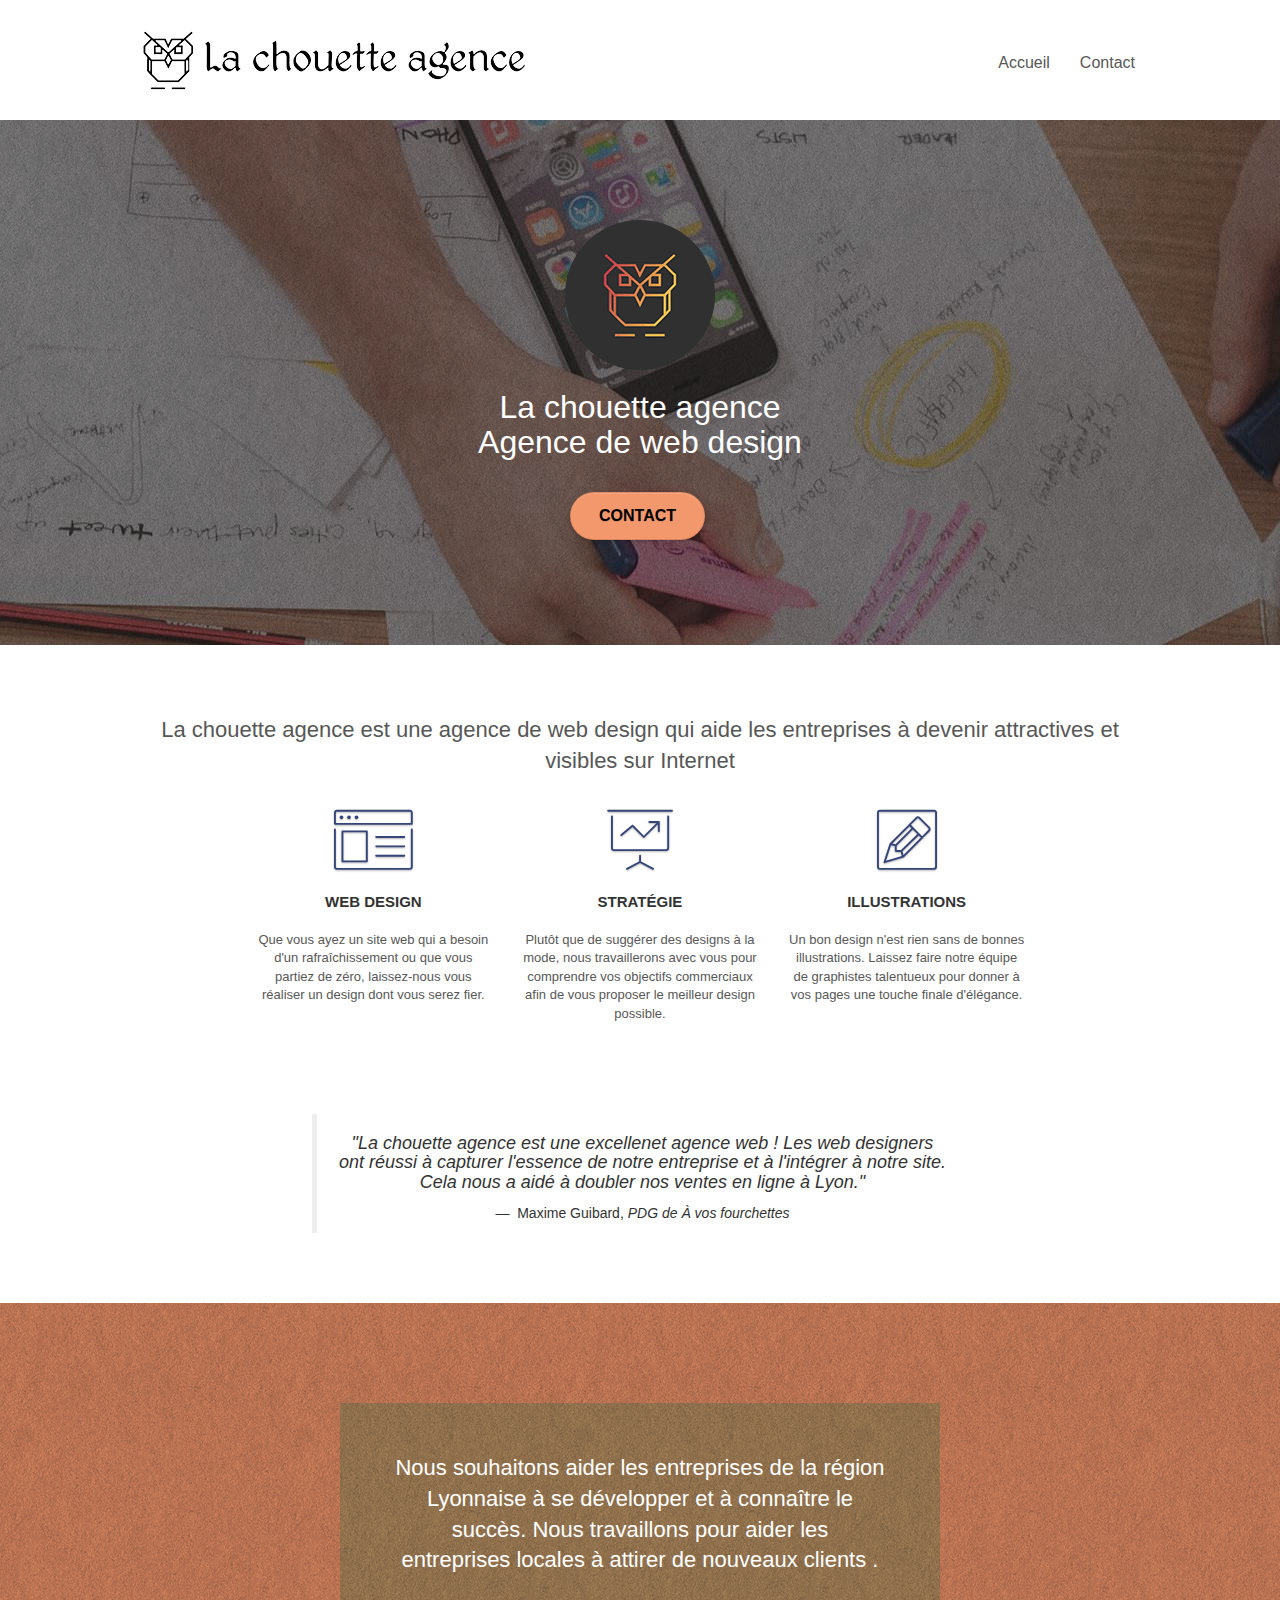
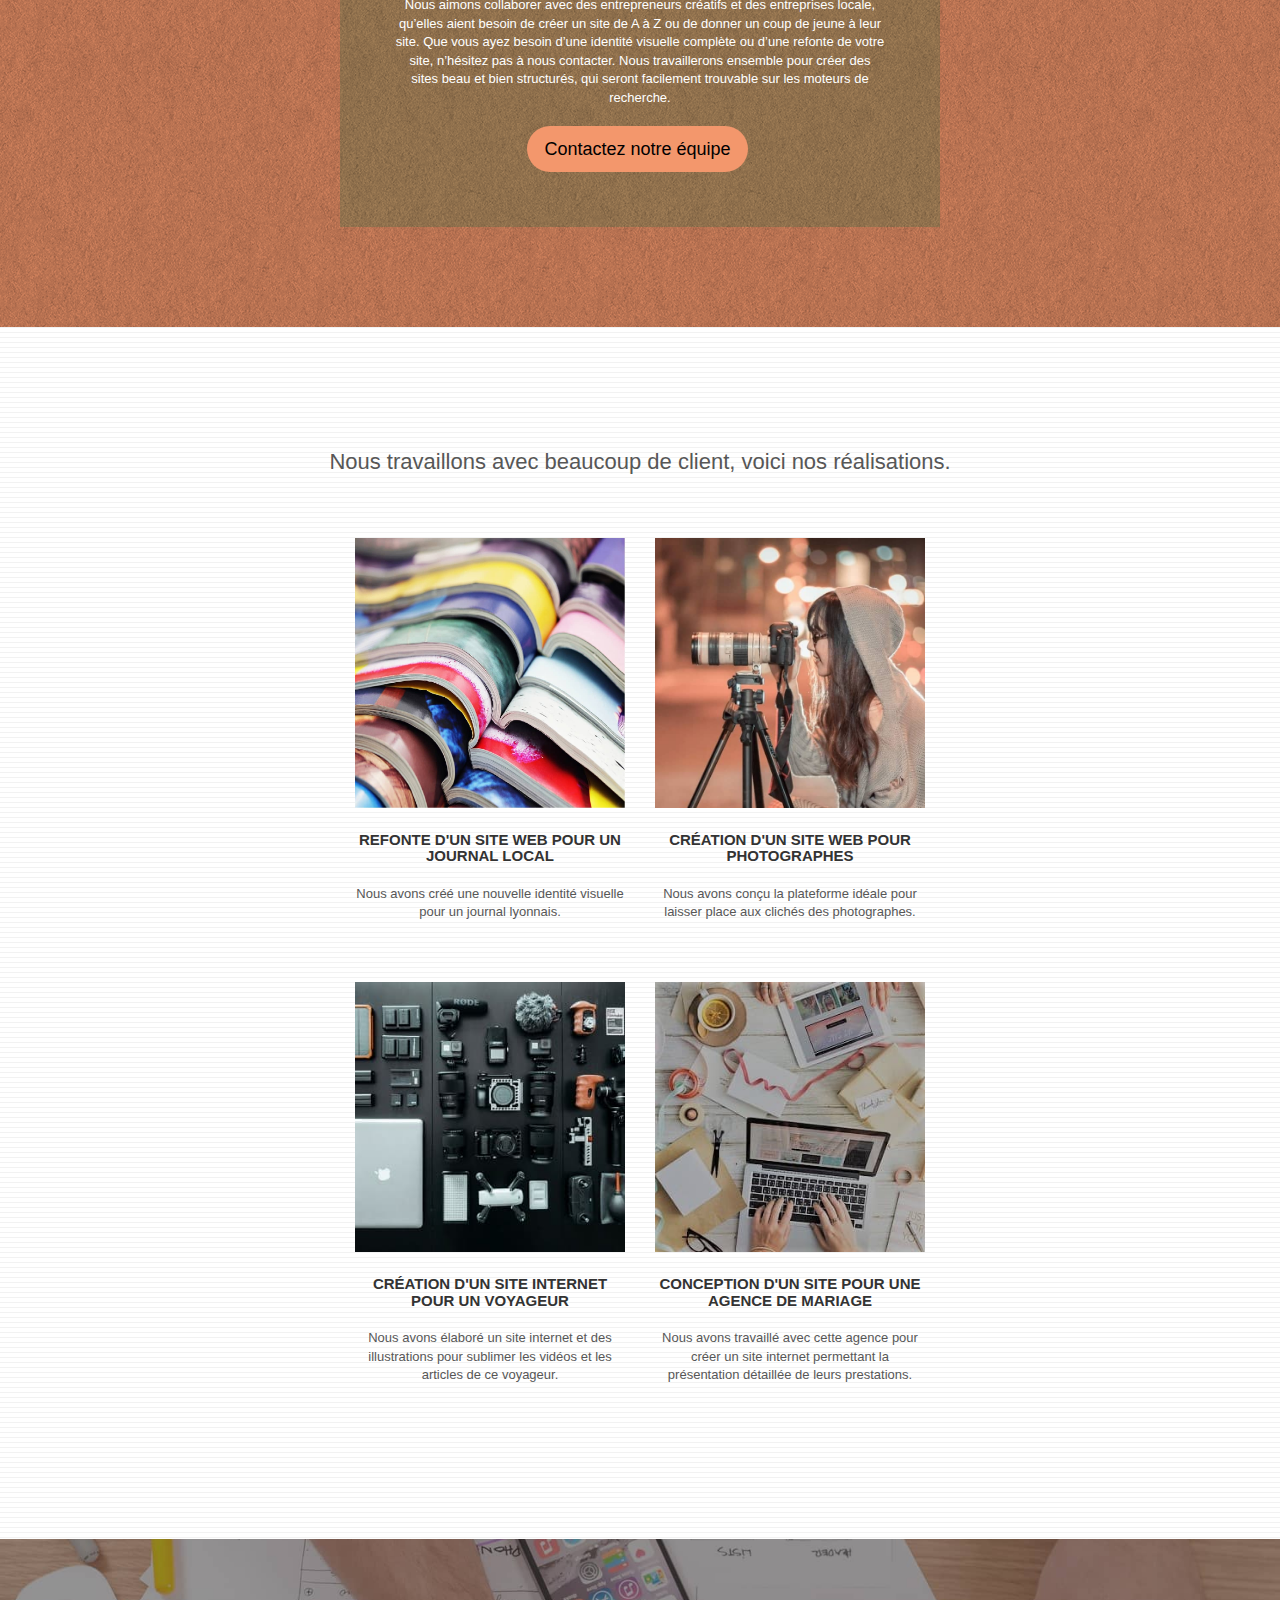
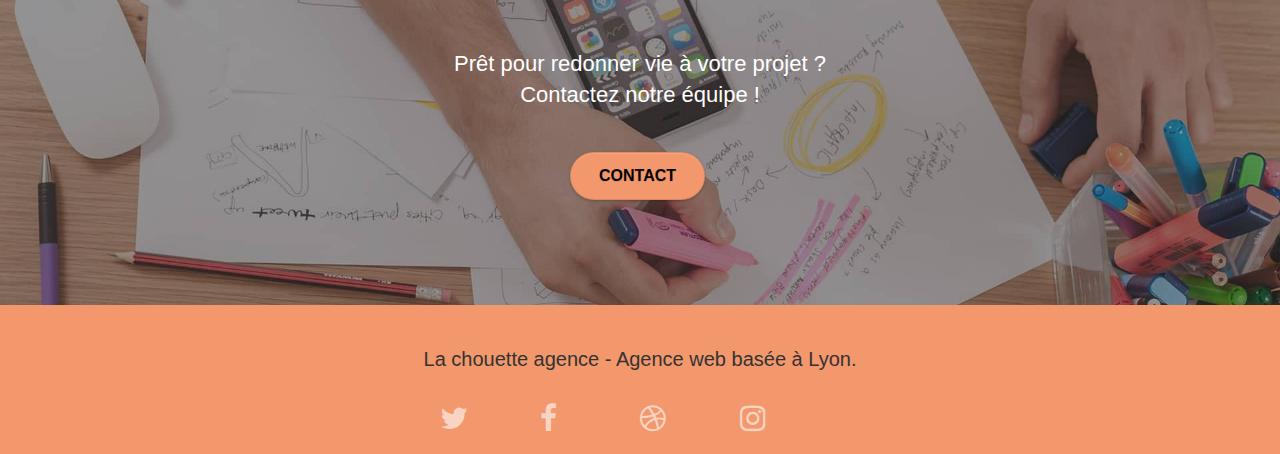
<file: index.html>
<!DOCTYPE html>
<html lang="fr">
    <head>
        <!-- Primary Meta Tags -->
        <meta charset="utf-8" />
        <meta
            name="viewport"
            content="width=device-width, initial-scale=1.0, viewport-fit=cover"
        />

        <!-- Page Title -->
        <title>La chouette agence - Accueil</title>

        <!-- Canonical link -->
        <link
            rel="canonical"
            href="https://nickeust.github.io/NicolasEustase_4_18062021/"
        />

        <!-- Secondary Meta Tags -->
        <meta
            name="description"
            content="La chouette agence est une agence de web design qui aide les entreprises à devenir attractives et visibles sur Internet"
        />
        <meta name="Content-Language" content="fr" />
        <meta
            name="Identifier-Url"
            content="https://nickeust.github.io/NicolasEustase_4_18062021/"
        />

        <link rel="shortcut icon" type="image/png" href="favicon.jpg" />
        <link rel="stylesheet" type="text/css" href="./css/bootstrap.min.css" />
        <link rel="stylesheet" type="text/css" href="style.min.css" />
        <link
            rel="preload stylesheet"
            type="text/css"
            href="./css/font-awesome.min.css"
        />
        <link
            rel="preload stylesheet"
            type="text/css"
            href="./css/et-line.min.css"
        />

        <script src="./js/jquery-3.6.0.min.js"></script>
        <script src="./js/bootstrap.min.js"></script>
        <script src="./js/blocs.min.js"></script>
        <script src="./js/jquery.touchSwipe.min.js" defer></script>
        <script src="./js/gmaps.min.js"></script>
    </head>
    <body>
        <!-- Principal conteneur -->
        <div class="page-container">
            <!-- header -->
            <header class="bloc bgc-white l-bloc" id="bloc-0">
                <div class="container bloc-sm">
                    <nav class="navbar row">
                        <div class="navbar-header">
                            <a class="navbar-brand" href="index.html"
                                ><img
                                    src="img/la-chouette-agence.png"
                                    alt="une chouette representant le logo de l'agence"
                                    title="Retour à l'accueil"
                            /></a>
                            <button
                                id="nav-toggle"
                                type="button"
                                class="ui-navbar-toggle navbar-toggle"
                                data-toggle="collapse"
                                data-target=".navbar-1"
                            >
                                <span class="sr-only">Toggle navigation</span
                                ><span class="icon-bar"></span
                                ><span class="icon-bar"></span
                                ><span class="icon-bar"></span>
                            </button>
                        </div>
                        <div
                            class="
                                collapse
                                navbar-collapse navbar-1
                                special-dropdown-nav
                            "
                        >
                            <ul class="site-navigation nav navbar-nav">
                                <li>
                                    <a
                                        href="index.html"
                                        aria-label="page d'accueil"
                                        >Accueil
                                    </a>
                                </li>
                                <li></li>
                                <li>
                                    <a
                                        href="contact.html"
                                        aria-label="page contact"
                                        >Contact
                                    </a>
                                </li>
                            </ul>
                        </div>
                    </nav>
                </div>
            </header>
            <!-- header END -->
            <main>
                <!-- bloc-1-presentation -->
                <div
                    class="
                        bloc
                        bgc-dark-slate-blue
                        bg-banniere
                        d-bloc
                        bg-t-edge
                        bloc-bg-texture
                        texture-paper
                        b-parallax
                    "
                    id="bloc-1-hero"
                >
                    <section class="container bloc-lg">
                        <div class="row tight-width-whitespace">
                            <div class="col-sm-12">
                                <img
                                    src="img/logo.png"
                                    class="center-block image-resize-mode"
                                    alt="une chouette representant le logo de l'agence"
                                />
                                <h1 class="text-center hero-bloc-text tc-white">
                                    La chouette agence <br />
                                    Agence de web design
                                </h1>
                                <div class="text-center">
                                    <a
                                        href="contact.html"
                                        class="
                                            btn btn-lg btn-clean btn-rd
                                            cta-hero
                                            btn-atomic-tangerine
                                        "
                                        id="cta-hero"
                                        aria-label="rejoindre la page contact"
                                        >Contact</a
                                    >
                                </div>
                            </div>
                        </div>
                    </section>
                </div>
                <!-- bloc-1-presentation END -->

                <!-- bloc-2-services -->
                <div class="bloc bgc-white l-bloc" id="bloc-2-services">
                    <section class="container bloc-md">
                        <header class="row">
                            <div class="col-sm-12 text-center">
                                <h2>
                                    La chouette agence est une agence de web
                                    design qui aide les entreprises à devenir
                                    attractives et visibles sur Internet
                                </h2>
                            </div>
                        </header>
                        <div class="row voffset-lg med-width-whitespace">
                            <section class="col-sm-4">
                                <figure class="text-center">
                                    <span
                                        class="
                                            et-icon-browser
                                            sm-shadow
                                            icon-dark-slate-blue
                                            icons
                                            icon-lg
                                        "
                                    ></span>
                                </figure>
                                <h3 class="mg-md text-center">Web design</h3>
                                <p class="text-center">
                                    Que vous ayez un site web qui a besoin d'un
                                    rafraîchissement ou que vous partiez de
                                    zéro, laissez-nous vous réaliser un design
                                    dont vous serez fier.
                                </p>
                            </section>
                            <section class="col-sm-4">
                                <figure class="text-center">
                                    <span
                                        class="
                                            et-icon-presentation
                                            sm-shadow
                                            icon-dark-slate-blue
                                            icons
                                            icon-lg
                                        "
                                    ></span>
                                </figure>
                                <h3 class="mg-md text-center">Stratégie</h3>
                                <p class="text-center">
                                    Plutôt que de suggérer des designs à la
                                    mode, nous travaillerons avec vous pour
                                    comprendre vos objectifs commerciaux afin de
                                    vous proposer le meilleur design
                                    possible.<br />
                                </p>
                            </section>
                            <section class="col-sm-4">
                                <figure class="text-center">
                                    <span
                                        class="
                                            et-icon-edit
                                            sm-shadow
                                            icon-dark-slate-blue
                                            icons
                                            icon-lg
                                        "
                                    ></span>
                                </figure>
                                <h3 class="mg-md text-center">Illustrations</h3>
                                <p class="text-center">
                                    Un bon design n'est rien sans de bonnes
                                    illustrations. Laissez faire notre équipe de
                                    graphistes talentueux pour donner à vos
                                    pages une touche finale d'élégance.
                                </p>
                            </section>
                        </div>
                        <footer class="row voffset-lg voffset">
                            <div
                                class="
                                    col-xs-12 col-md-8 col-md-offset-2
                                    text-center
                                "
                            >
                                <blockquote>
                                    <h4 class="italic">
                                        "La chouette agence est une excellenet
                                        agence web ! Les web designers ont
                                        réussi à capturer l'essence de notre
                                        entreprise et à l'intégrer à notre site.
                                        Cela nous a aidé à doubler nos ventes en
                                        ligne à Lyon."
                                    </h4>
                                    <footer>
                                        Maxime Guibard,
                                        <cite>PDG de À vos fourchettes</cite>
                                    </footer>
                                </blockquote>
                            </div>
                        </footer>
                    </section>
                </div>
                <!-- bloc-2-services END -->

                <!-- bloc-3-description -->
                <div
                    class="
                        bloc
                        tc-white
                        bgc-atomic-tangerine
                        bg-presentation
                        d-bloc
                        bloc-bg-texture
                        texture-paper
                        b-parallax
                    "
                    id="bloc-3-what-i-do"
                >
                    <div class="container bloc-lg">
                        <div
                            class="row tight-width-whitespace black-background"
                        >
                            <section class="col-sm-12">
                                <h2 class="mg-md text-center tc-white">
                                    Nous souhaitons aider les entreprises de la
                                    région Lyonnaise à se développer et à
                                    connaître le succès. Nous travaillons pour
                                    aider les entreprises locales à attirer de
                                    nouveaux clients .<br />
                                </h2>
                                <p class="text-center white">
                                    Nous aimons collaborer avec des
                                    entrepreneurs créatifs et des entreprises
                                    locale, qu’elles aient besoin de créer un
                                    site de A à Z ou de donner un coup de jeune
                                    à leur site. Que vous ayez besoin d’une
                                    identité visuelle complète ou d’une refonte
                                    de votre site, n’hésitez pas à nous
                                    contacter. Nous travaillerons ensemble pour
                                    créer des sites beau et bien structurés, qui
                                    seront facilement trouvable sur les moteurs
                                    de recherche. <br /><br /><a
                                        class="
                                            btn
                                            btn-atomic-tangerine
                                            btn-rd
                                            btn-lg
                                        "
                                        href="contact.html"
                                        aria-label="Lien vers la page contact"
                                        >Contactez notre équipe</a
                                    ><br />
                                </p>
                            </section>
                        </div>
                    </div>
                </div>
                <!-- bloc-3-description END -->

                <!-- bloc-4-portfolio -->
                <div
                    class="bloc bgc-white bg-lines-h2-bg bg-repeat l-bloc"
                    id="bloc-4-portfolio"
                >
                    <div class="container bloc-lg">
                        <div class="row">
                            <div class="col-sm-12 text-center">
                                <h2>
                                    Nous travaillons avec beaucoup de client,
                                    voici nos réalisations.
                                </h2>
                            </div>
                        </div>
                        <div class="row tight-width-whitespace portfolio-row">
                            <div class="col-sm-6">
                                <a
                                    href="#"
                                    data-lightbox="img/1.jpg"
                                    data-gallery-id="gallery-1"
                                    data-caption="Refonte d'un site web pour un journal local"
                                    data-frame="snapshot-lb"
                                    ><img
                                        src="img/1.jpg"
                                        alt="une pile de magazine ouvert et coloré"
                                        title="agrandir image refonte web"
                                        class="img-responsive portfolio-thumb"
                                /></a>
                                <h3 class="mg-md text-center">
                                    Refonte d'un site web pour un journal local
                                </h3>
                                <p class="text-center">
                                    Nous avons créé une nouvelle identité
                                    visuelle pour un journal lyonnais.
                                </p>
                            </div>
                            <div class="col-sm-6">
                                <a
                                    href="#"
                                    data-lightbox="img/2.jpg"
                                    data-gallery-id="gallery-1"
                                    data-caption="Création d'un site web pour photographes"
                                    data-frame="snapshot-lb"
                                    ><img
                                        src="img/2.jpg"
                                        class="img-responsive portfolio-thumb"
                                        alt="femme avec une capuche prennant une photo avec en fond une rue éclairé"
                                        title="agrandir image creation site web"
                                /></a>
                                <h3 class="mg-md text-center">
                                    Création d'un site web pour photographes
                                </h3>
                                <p class="text-center">
                                    Nous avons conçu la plateforme idéale pour
                                    laisser place aux clichés des photographes.
                                </p>
                            </div>
                        </div>
                        <div class="row tight-width-whitespace portfolio-row">
                            <div class="col-sm-6">
                                <a
                                    href="#"
                                    data-lightbox="img/3.jpg"
                                    data-gallery-id="gallery-1"
                                    data-caption="Création d'un site internet pour un voyageur"
                                    data-frame="snapshot-lb"
                                    ><img
                                        src="img/3.jpg"
                                        class="img-responsive portfolio-thumb"
                                        title="agrandir image creation site voyageur"
                                        alt="vu du dessus d'un rangement organisé d'accessoires photographique et autres objets high-tech"
                                /></a>
                                <h3 class="mg-md text-center">
                                    Création d'un site internet pour un voyageur
                                </h3>
                                <p class="text-center">
                                    Nous avons élaboré un site internet et des
                                    illustrations pour sublimer les vidéos et
                                    les articles de ce voyageur.
                                </p>
                            </div>
                            <div class="col-sm-6">
                                <a
                                    href="#"
                                    data-lightbox="img/4.jpg"
                                    data-gallery-id="gallery-1"
                                    data-caption="Conception d'un site pour une agence de mariage"
                                    data-frame="snapshot-lb"
                                    ><img
                                        src="img/4.jpg"
                                        class="img-responsive portfolio-thumb"
                                        title="agrandir image conception site"
                                        alt="vu du dessus de deux paires de mains en train de travailler sur un bureau en désordre"
                                /></a>
                                <h3 class="mg-md text-center">
                                    Conception d'un site pour une agence de
                                    mariage
                                </h3>
                                <p class="text-center">
                                    Nous avons travaillé avec cette agence pour
                                    créer un site internet permettant la
                                    présentation détaillée de leurs prestations.
                                </p>
                            </div>
                        </div>
                    </div>
                </div>
                <!-- bloc-4-portfolio END -->

                <!-- bloc-5-contact -->
                <div
                    class="
                        bloc
                        bgc-dark-slate-blue
                        bg-banniere
                        d-bloc
                        bloc-bg-texture
                    "
                    id="bloc-5-cta"
                >
                    <div class="container bloc-lg">
                        <div class="row">
                            <h2 class="mg-md text-center tc-white">
                                Prêt pour redonner vie à votre projet ?<br />Contactez
                                notre équipe !
                            </h2>
                            <div class="col-sm-12 text-center">
                                <a
                                    href="contact.html"
                                    class="
                                        btn
                                        btn-atomic-tangerine
                                        btn-clean
                                        btn-rd
                                        btn-lg
                                        cta-hero
                                    "
                                    aria-label="Aller sur la page Contact"
                                    >Contact</a
                                >
                            </div>
                        </div>
                    </div>
                </div>
                <!-- bloc-5-contact END -->
            </main>

            <!-- ScrollToTop Button -->
            <a
                class="bloc-button btn btn-d scrollToTop"
                onclick="scrollToTarget('1')"
                ><span class="fa fa-chevron-up"></span
            ></a>
            <!-- ScrollToTop Button END -->

            <!-- Footer - bloc-8 -->
            <footer class="bloc bgc-atomic-tangerine d-bloc" id="bloc-8">
                <div class="container bloc-sm">
                    <div class="row">
                        <div class="col-sm-12">
                            <p class="text-center grey">
                                La chouette agence - Agence web basée à Lyon.<br />
                            </p>
                            <ul class="row row-no-gutters social">
                                <li class="col-sm-3">
                                    <a
                                        aria-label="lien vers Twitter"
                                        href="https://twitter.com/"
                                        title="tw"
                                        target="_blank"
                                        rel="noreferrer noopener"
                                        ><span
                                            class="fa fa-twitter icon-md"
                                        ></span
                                    ></a>
                                </li>
                                <li class="col-sm-3">
                                    <a
                                        aria-label="lien vers Facebook"
                                        href="https://www.facebook.com/"
                                        title="fb"
                                        target="_blank"
                                        rel="noreferrer noopener"
                                        ><span
                                            class="fa fa-facebook icon-md"
                                        ></span
                                    ></a>
                                </li>
                                <li class="col-sm-3">
                                    <a
                                        aria-label="lien vers Dribble"
                                        href="https://dribbble.com/"
                                        title="dribbble"
                                        target="_blank"
                                        rel="noreferrer noopener"
                                        ><span
                                            class="fa fa-dribbble icon-md"
                                        ></span
                                    ></a>
                                </li>
                                <li class="col-sm-3">
                                    <a
                                        aria-label="lien vers Instagram"
                                        href="https://www.instagram.com/"
                                        title="instagram"
                                        target="_blank"
                                        rel="noreferrer noopener"
                                        ><span
                                            class="fa fa-instagram icon-md"
                                        ></span
                                    ></a>
                                </li>
                            </ul>
                        </div>
                    </div>
                </div>
            </footer>
            <!-- Footer - bloc-8 END -->
        </div>
        <!-- Principal conteneur END -->
    </body>
</html>
</file>
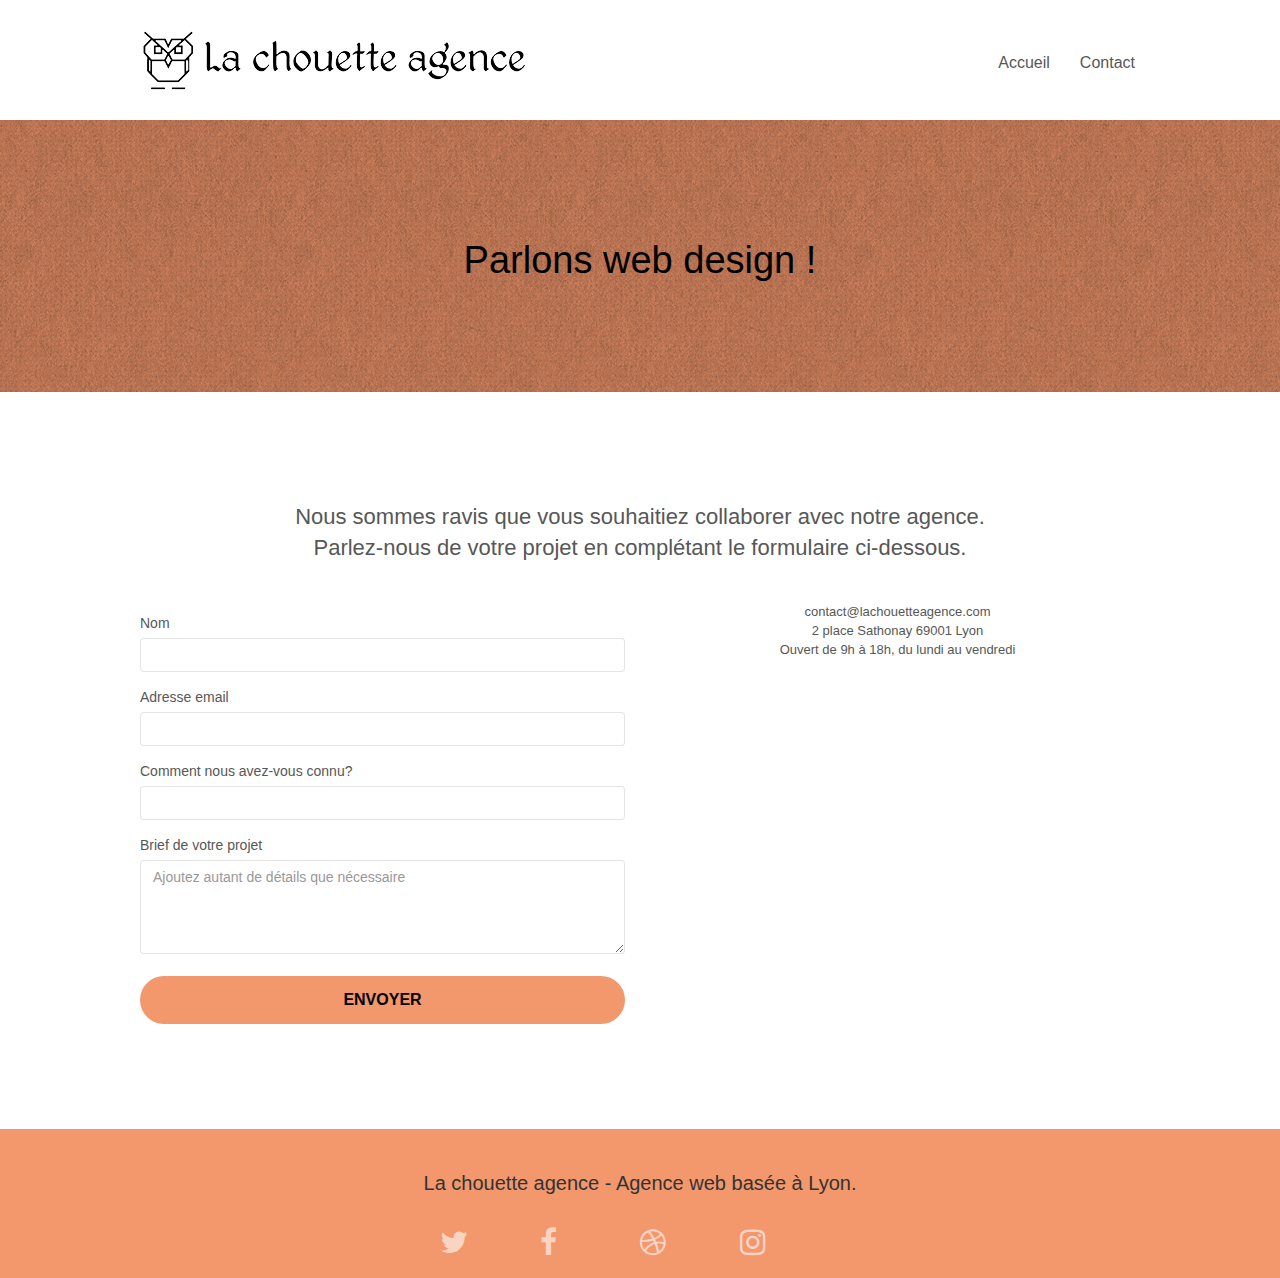
<file: contact.html>
<!DOCTYPE html>
<html lang="fr">
    <head>
        <!-- Primary Meta Tags -->
        <meta charset="utf-8" />
        <meta
            name="viewport"
            content="width=device-width, initial-scale=1.0, viewport-fit=cover"
        />
        <meta
            name="title"
            content="La chouette agence - Agence de web design"
        />

        <!-- Page Title -->
        <title>La chouette agence - Contact</title>

        <!-- Canonical link -->
        <link
            rel="canonical"
            href="https://nickeust.github.io/NicolasEustase_4_18062021/"
        />

        <!-- Secondary Meta Tags -->
        <meta
            name="description"
            content="La chouette agence est une agence de web design qui aide les entreprises à devenir attractives et visibles sur Internet"
        />
        <meta name="Content-Language" content="fr" />
        <meta
            name="Identifier-Url"
            content="https://nickeust.github.io/NicolasEustase_4_18062021/"
        />

        <link rel="shortcut icon" type="image/png" href="favicon.jpg" />
        <link rel="stylesheet" type="text/css" href="./css/bootstrap.min.css" />
        <link rel="stylesheet" type="text/css" href="style.min.css" />
        <link
            rel="preload stylesheet"
            as="style"
            type="text/css"
            href="./css/font-awesome.min.css"
        />
        <link
            rel="preload stylesheet"
            as="style"
            type="text/css"
            href="./css/et-line.min.css"
        />

        <script src="./js/jquery-3.6.0.min.js"></script>
        <script src="./js/bootstrap.min.js"></script>
        <script src="./js/blocs.min.js"></script>
        <script src="./js/jqBootstrapValidation.min.js"></script>
        <script src="./js/formHandler.min.js"></script>
    </head>
    <body>
        <!-- Principal conteneur -->
        <div class="page-container">
            <!-- header -->
            <header class="bloc bgc-white l-bloc" id="bloc-0">
                <div class="container bloc-sm">
                    <nav class="navbar row">
                        <div class="navbar-header">
                            <a class="navbar-brand" href="index.html"
                                ><img
                                    src="img/la-chouette-agence.png"
                                    alt="une chouette representant le logo de la chouette agence"
                                    title="Retour à l'accueil"
                            /></a>
                            <button
                                id="nav-toggle"
                                type="button"
                                class="ui-navbar-toggle navbar-toggle"
                                data-toggle="collapse"
                                data-target=".navbar-1"
                            >
                                <span class="sr-only">Toggle navigation</span
                                ><span class="icon-bar"></span
                                ><span class="icon-bar"></span
                                ><span class="icon-bar"></span>
                            </button>
                        </div>
                        <div
                            class="
                                collapse
                                navbar-collapse navbar-1
                                special-dropdown-nav
                            "
                        >
                            <ul class="site-navigation nav navbar-nav">
                                <li>
                                    <a
                                        href="index.html"
                                        aria-label="lien vers la page d'accueil"
                                        title="page d'accueil"
                                        >Accueil
                                    </a>
                                </li>
                                <li></li>
                                <li>
                                    <a
                                        href="contact.html"
                                        aria-label="lien vers la page de contact"
                                        title="page de contact"
                                        >Contact
                                    </a>
                                </li>
                            </ul>
                        </div>
                    </nav>
                </div>
            </header>
            <!-- header END -->
            <main>
                <!-- bloc-6 -->
                <div
                    class="
                        bloc
                        bg-dots-bg bg-repeat
                        bgc-atomic-tangerine
                        d-bloc
                        bloc-bg-texture
                        texture-paper
                    "
                    id="bloc-6"
                >
                    <section class="container bloc-lg">
                        <div class="row">
                            <div class="col-sm-12">
                                <h1 class="text-center hero-bloc-text">
                                    Parlons web design !
                                </h1>
                            </div>
                        </div>
                    </section>
                </div>
                <!-- bloc-6 END -->

                <!-- bloc-7 -->
                <div class="bloc bgc-white l-bloc" id="bloc-7">
                    <div class="container bloc-lg">
                        <h2 class="text-center mg-lg tc-black">
                            Nous sommes ravis que vous souhaitiez collaborer
                            avec notre agence.<br />
                            Parlez-nous de votre projet en complétant le
                            formulaire ci-dessous.
                        </h2>
                        <div class="row">
                            <div class="col-sm-6">
                                <form id="form_1" novalidate>
                                    <div
                                        class="form-group"
                                        role="group"
                                        aria-labelledby="coordonnees"
                                    >
                                        <p id="coordonnees"></p>
                                        <label for="name">Nom</label>
                                        <input
                                            type="text"
                                            name="name"
                                            id="name"
                                            aria-required="true"
                                            aria-label="entrez votre nom"
                                            class="form-control"
                                            required
                                        />
                                    </div>
                                    <div class="form-group">
                                        <label for="email">Adresse email</label>
                                        <input
                                            type="email"
                                            name="email"
                                            id="email"
                                            aria-required="true"
                                            aria-label="entrez votre email"
                                            class="form-control"
                                            required
                                        />
                                    </div>
                                    <div class="form-group">
                                        <label for="input_504"
                                            >Comment nous avez-vous connu?
                                        </label>
                                        <input
                                            type="text"
                                            name="input_504"
                                            aria-required="true"
                                            aria-label="indiquez comment vous nous avez connu"
                                            class="form-control"
                                            required
                                            id="input_504"
                                        />
                                    </div>
                                    <div class="form-group">
                                        <label for="message"
                                            >Brief de votre projet</label
                                        >
                                        <textarea
                                            id="message"
                                            name="brief"
                                            aria-required="true"
                                            aria-label="decrivez nous votre projet en détail"
                                            placeholder="Ajoutez autant de détails que nécessaire"
                                            class="form-control"
                                            rows="4"
                                            cols="50"
                                            required
                                        ></textarea>
                                    </div>
                                    <button
                                        class="
                                            btn-rd
                                            bloc-button
                                            btn btn-lg btn-block
                                            cta-hero
                                            btn-atomic-tangerine
                                        "
                                        aria-label="envoyez votre message"
                                        type="submit"
                                    >
                                        Envoyer
                                    </button>
                                </form>
                            </div>
                            <div class="col-sm-6">
                                <p class="text-center">
                                    <a
                                        href="mailto:contact@lachouetteagence.com"
                                        aria-label="contacter l'agence par email"
                                        >contact@lachouetteagence.com</a
                                    ><br />
                                    2 place Sathonay 69001 Lyon
                                    <br />
                                    Ouvert de 9h à 18h, du lundi au vendredi
                                    <br />
                                </p>
                            </div>
                        </div>
                    </div>
                </div>
                <!-- bloc-7 END -->
            </main>

            <!-- ScrollToTop Button -->
            <a
                class="bloc-button btn btn-d scrollToTop"
                onclick="scrollToTarget('1')"
                ><span class="fa fa-chevron-up"></span>
            </a>

            <!-- Footer - bloc-8 -->
            <footer class="bloc bgc-atomic-tangerine d-bloc" id="bloc-8">
                <div class="container bloc-sm">
                    <div class="row">
                        <div class="col-sm-12">
                            <p class="text-center grey">
                                La chouette agence - Agence web basée à Lyon.<br />
                            </p>
                            <ul class="row row-no-gutters social">
                                <li class="col-sm-3">
                                    <a
                                        aria-label="lien vers Twitter"
                                        href="https://twitter.com/?lang=fr"
                                        title="tw"
                                        target="_blank"
                                        rel="noreferrer noopener"
                                        ><span
                                            class="fa fa-twitter icon-md"
                                        ></span
                                    ></a>
                                </li>
                                <li class="col-sm-3">
                                    <a
                                        aria-label="lien vers Facebook"
                                        href="https://www.facebook.com/"
                                        title="fb"
                                        target="_blank"
                                        rel="noreferrer noopener"
                                        ><span
                                            class="fa fa-facebook icon-md"
                                        ></span
                                    ></a>
                                </li>
                                <li class="col-sm-3">
                                    <a
                                        aria-label="lien vers Dribble"
                                        href="https://dribbble.com/"
                                        title="dribbble"
                                        target="_blank"
                                        rel="noreferrer noopener"
                                        ><span
                                            class="fa fa-dribbble icon-md"
                                        ></span
                                    ></a>
                                </li>
                                <li class="col-sm-3">
                                    <a
                                        aria-label="lien vers Instagram"
                                        href="https://www.instagram.com/?hl=fr"
                                        title="instagram"
                                        target="_blank"
                                        rel="noreferrer noopener"
                                        ><span
                                            class="fa fa-instagram icon-md"
                                        ></span
                                    ></a>
                                </li>
                            </ul>
                        </div>
                    </div>
                </div>
            </footer>
            <!-- Footer - bloc-8 END -->
        </div>
        <!-- Principal conteneur END -->
    </body>
</html>
</file>
<file: style.min.css>
body{margin:0;padding:0;background:#fff;overflow-x:hidden;-webkit-font-smoothing:antialiased;-moz-osx-font-smoothing:grayscale}a,button{transition:all .3s ease-in-out;outline:0!important}a:hover{text-decoration:none;cursor:pointer}#page-loading-blocs-notifaction{position:fixed;top:0;bottom:0;width:100%;z-index:100000;background:#fff url(img/pageload-spinner.gif) no-repeat center center}.bloc{width:100%;clear:both;background:50% 50% no-repeat;padding:0 50px;-webkit-background-size:cover;-moz-background-size:cover;-o-background-size:cover;background-size:cover;position:relative}.bloc .container{padding-left:0;padding-right:0}.bloc-lg{padding:100px 50px}.bloc-md{padding:50px}.bloc-sm{padding:20px 50px}.bg-b-edge,.bg-bl-edge,.bg-br-edge,.bg-center,.bg-l-edge,.bg-r-edge,.bg-repeat,.bg-t-edge,.bg-tl-edge,.bg-tr-edge{-webkit-background-size:auto!important;-moz-background-size:auto!important;-o-background-size:auto!important;background-size:auto!important}.bg-repeat{background:repeat}.bg-t-edge{background:top no-repeat}.bloc-bg-texture::before{content:"";background-size:2px 2px;position:absolute;top:0;bottom:0;left:0;right:0}.texture-paper::before{background:url(img/texture-paper.png);background-size:280px 280px}.b-parallax{background-attachment:fixed}.d-bloc{color:rgba(255,255,255,.7)}.d-bloc button:hover{color:rgba(255,255,255,.9)}.d-bloc .icon-round,.d-bloc .icon-rounded,.d-bloc .icon-semi-rounded-a,.d-bloc .icon-semi-rounded-b,.d-bloc .icon-square{border-color:rgba(255,255,255,.9)}.d-bloc .divider-h span{border-color:rgba(255,255,255,.2)}.d-bloc .a-btn,.d-bloc .navbar a,.d-bloc .navbar-brand,.d-bloc a .icon-lg,.d-bloc a .icon-md,.d-bloc a .icon-sm,.d-bloc a .icon-xl,.d-bloc h1 a,.d-bloc h2 a,.d-bloc h3 a,.d-bloc h4 a,.d-bloc h5 a,.d-bloc h6 a,.d-bloc p a{color:rgba(255,255,255,.6)}.d-bloc .a-btn:hover,.d-bloc .navbar a:hover,.d-bloc .navbar-brand:hover,.d-bloc a:hover .icon-lg,.d-bloc a:hover .icon-md,.d-bloc a:hover .icon-sm,.d-bloc a:hover .icon-xl,.d-bloc h1 a:hover,.d-bloc h2 a:hover,.d-bloc h3 a:hover,.d-bloc h4 a:hover,.d-bloc h5 a:hover,.d-bloc h6 a:hover,.d-bloc p a:hover{color:#fff}.d-bloc .navbar-toggle .icon-bar{background:#fff}.d-bloc .btn-wire,.d-bloc .btn-wire:hover{color:#fff;border-color:#fff}.d-bloc .panel{color:rgba(0,0,0,.5)}.d-bloc .panel button:hover{color:rgba(0,0,0,.7)}.d-bloc .panel icon{border-color:rgba(0,0,0,.7)}.d-bloc .panel .divider-h span{border-color:rgba(0,0,0,.1)}.d-bloc .panel .a-btn{color:rgba(0,0,0,.6)}.d-bloc .panel .a-btn:hover{color:#000}.d-bloc .panel .btn-wire,.d-bloc .panel .btn-wire:hover{color:rgba(0,0,0,.7);border-color:rgba(0,0,0,.3)}.d-bloc .panel,.l-bloc{color:rgba(0,0,0,.5)}.d-bloc .panel button:hover,.l-bloc button:hover{color:rgba(0,0,0,.7)}.l-bloc .icon-round,.l-bloc .icon-rounded,.l-bloc .icon-semi-rounded-a,.l-bloc .icon-semi-rounded-b,.l-bloc .icon-square{border-color:rgba(0,0,0,.7)}.d-bloc .panel .divider-h span,.l-bloc .divider-h span{border-color:rgba(0,0,0,.1)}.d-bloc .panel .a-btn,.l-bloc .a-btn,.l-bloc .navbar a,.l-bloc .navbar-brand,.l-bloc a .icon-lg,.l-bloc a .icon-md,.l-bloc a .icon-sm,.l-bloc a .icon-xl,.l-bloc h1 a,.l-bloc h2 a,.l-bloc h3 a,.l-bloc h4 a,.l-bloc h5 a,.l-bloc h6 a,.l-bloc p a{color:rgba(0,0,0,.6)}.d-bloc .panel .a-btn:hover,.l-bloc .a-btn:hover,.l-bloc .navbar a:hover,.l-bloc .navbar-brand:hover,.l-bloc a:hover .icon-lg,.l-bloc a:hover .icon-md,.l-bloc a:hover .icon-sm,.l-bloc a:hover .icon-xl,.l-bloc h1 a:hover,.l-bloc h2 a:hover,.l-bloc h3 a:hover,.l-bloc h4 a:hover,.l-bloc h5 a:hover,.l-bloc h6 a:hover,.l-bloc p a:hover{color:#000}.l-bloc .navbar-toggle .icon-bar{color:rgba(0,0,0,.6)}.d-bloc .panel .btn-wire,.d-bloc .panel .btn-wire:hover,.l-bloc .btn-wire,.l-bloc .btn-wire:hover{color:rgba(0,0,0,.7);border-color:rgba(0,0,0,.3)}.voffset{margin-top:30px}.voffset-lg{margin-top:80px}.row-no-gutters{margin-right:0;margin-left:0}.row.row-no-gutters>[class*=" col-"],.row.row-no-gutters>[class^=col-]{padding-right:0;padding-left:0}#bloc-1-hero h1{font-size:32px}.navbar{margin-bottom:0;z-index:1}.navbar-brand{height:auto;padding:3px 15px;font-size:25px;font-weight:400;font-weight:600;line-height:44px}.navbar-brand img{max-height:200px;margin:0 5px 0 0;display:inline}.navbar-brand img[src$=svg]{min-width:100px}.nav-center .navbar-brand img{margin:0}.navbar .nav{padding-top:2px;margin-right:-16px;float:right;z-index:1}.nav>li{float:left;margin-top:4px;font-size:16px}.navbar-nav .open .dropdown-menu>li>a{text-align:inherit}.nav>li a:focus,.nav>li a:hover{background:0 0}.navbar-toggle{margin:10px 10px 0 0;border:0}.navbar-toggle:hover{background:0 0!important}.navbar-toggle .icon-bar{background-color:rgba(0,0,0,.5);width:26px}.nav-invert .navbar .nav{float:left}.nav-invert .navbar-brand,.nav-invert .navbar-header{float:right;position:relative;z-index:2}@media (min-width:768px){.site-navigation{position:absolute;top:50%;right:20px;transform:translate(0,-50%);-webkit-transform:translateY(-50%)}.nav>li .dropdown-menu a,.nav>li .dropdown-menu a:hover{color:#484848}.nav-invert .site-navigation{left:0;right:0}.nav-center{text-align:center}.nav-center .navbar-header{width:100%}.nav-center .nav>li,.nav-center .navbar-brand,.nav-center .navbar-header{float:none;display:inline-block}.nav-center .site-navigation{position:relative;width:100%;right:0;margin-right:0;margin-top:20px}.nav-center.mini-nav .navbar-toggle{float:none;margin:10px auto 0}}.nav>li>.dropdown a{background:0 0!important;display:block;padding:14px 15px}nav .caret{margin:0 5px}.dropdown-menu .dropdown-menu{top:-8px;left:100%}.dropdown-menu .dropmenu-flow-right{top:100%;left:0;margin-left:-1px;border-top-left-radius:0;border-top-right-radius:0}.dropdown-menu .dropdown span{border:4px solid #000;border-top-color:transparent;border-right-color:transparent;border-bottom-color:transparent;margin:6px -5px 0 0!important;float:right}.mg-md{margin-top:10px;margin-bottom:20px}.mg-lg{margin-top:10px;margin-bottom:40px}.btn{margin:0 5px 5px 0}.btn.pull-right{margin:0 0 5px 5px}.btn-d,.btn-d:focus,.btn-d:hover{color:#fff;background:rgba(0,0,0,.3)}button{outline:0!important}.btn-rd{border-radius:40px}.btn-clean{border:1px solid rgba(0,0,0,.08);border-bottom-color:rgba(0,0,0,.1);text-shadow:0 1px 0 rgba(0,0,1,.1);box-shadow:0 1px 3px rgba(0,0,1,.25),inset 0 1px 0 0 rgba(255,255,255,.15)}.icon-md{font-size:30px!important}.icon-lg{font-size:60px!important}.sm-shadow{text-shadow:0 1px 2px rgba(0,0,0,.3)}.panel-sq,.panel-sq .panel-footer,.panel-sq .panel-heading{border-radius:0}.panel-rd{border-radius:30px}.panel-rd .panel-heading{border-radius:29px 29px 0 0}.panel-rd .panel-footer{border-radius:0 0 29px 29px}.form-control{border-color:rgba(0,0,0,.1);box-shadow:none}.scrollToTop{width:40px;height:40px;position:fixed;bottom:20px;right:20px;opacity:0;z-index:500;transition:all .3s ease-in-out}.scrollToTop span{margin-top:6px}.showScrollTop{font-size:14px;opacity:1}a[data-lightbox]{position:relative;display:block;text-align:center}a[data-lightbox]:hover::before{content:"+";font-family:HelveticaNeue-Light,"Helvetica Neue Light","Helvetica Neue",Helvetica,Arial;font-size:32px;width:50px;height:50px;margin-left:-25px;border-radius:50%;background:rgba(0,0,0,.6) 11px;color:#fff;font-weight:100;z-index:1;position:absolute;top:50%;transform:translateY(-50%);-webkit-transform:translateY(-50%)}a[data-lightbox]:hover img{opacity:.6;-webkit-animation-fill-mode:none;animation-fill-mode:none}#lightbox-modal{display:flex;align-items:center}#lightbox-modal .modal-dialog{width:90%;max-width:900px;margin:0 auto 0}#lightbox-modal .modal-dialog img{max-height:90vh;margin:0 auto}.lightbox-caption{padding:20px;color:#fff;background:rgba(0,0,0,.5);position:absolute;left:15px;right:15px;bottom:5px}.close-lightbox{color:#fff;font-size:30px;position:absolute;top:20px;right:20px;z-index:20;background:rgba(0,0,0,.5);border:none;line-height:30px;padding:0 9px 5px;opacity:.3}.close-lightbox:hover,.next-lightbox:hover,.prev-lightbox:hover{opacity:1;color:#fff}.next-lightbox,.prev-lightbox{font-size:20px;color:rgba(255,255,255,.9);background:rgba(0,0,0,.5);transition:all .2s ease-in-out;position:absolute;top:45%;z-index:1;opacity:.4}.next-lightbox{padding:6px 8px 1px 13px;right:25px}.prev-lightbox{padding:6px 13px 1px 10px;left:25px}.snapshot-lb .modal-body{padding-bottom:45px}.snapshot-lb .lightbox-caption{padding:0;color:rgba(0,0,0,.5);background:0 0}.btn,a,h1,h2,h3,h4,h5,h6,label,p{font-family:helvetica;font-weight:400;color:#575757!important}.container{max-width:1000px}.hero-bloc-text{font-size:38px}.hero-bloc-text-sub{font-size:36px}.statement-bloc-text{line-height:26px;font-style:italic;font-size:20px;text-align:center;font-weight:lighter;max-width:520px;margin:auto auto auto auto}p{font-size:1.3rem}.italic{font-style:italic}.tight-width-whitespace{max-width:600px;margin:auto auto auto auto}.h1{font-size:20px;font-family:"Open Sans"}.cta-hero{margin-top:22px;color:#fff!important;text-transform:uppercase;padding:12px 28px 12px 28px;font-size:16px;font-weight:700}.social{margin:auto auto auto auto;list-style:none;max-width:400px;display:flex;justify-content:space-between;padding:0}h2{font-size:22px;line-height:1.4em}h3{font-size:15px;text-transform:uppercase;font-weight:700;color:#333!important}.med-width-whitespace{max-width:800px;margin:auto auto auto auto;box-shadow:0 0 0 #000}h1{color:#000!important}h4{color:#333!important}.icons{margin-bottom:14px;margin-top:24px}.white{color:#fff!important}footer{color:#333!important}.grey{color:#333!important;font-size:2rem;padding-top:2rem}.portfolio-thumb{margin-bottom:24px;width:100%;height:auto}@media (max-width:767px){.portfolio-thumb{width:50%;height:auto;display:unset}}.portfolio-row{margin-bottom:44px;margin-top:50px}.avatar{box-shadow:0 4px 9px rgba(0,0,0,.3)}.black-background{background-color:rgba(165,147,99,.7);padding:40px 40px 40px 40px}.bold-link{font-weight:900;text-decoration:underline!important}.bgc-white{background-color:#fff}.bgc-dark-slate-blue{background-color:#364577}.bgc-atomic-tangerine{background-color:#f3976c}.tc-white{color:#fff!important}.btn-atomic-tangerine{background:#f3976c;color:#000!important}.btn-atomic-tangerine:hover{background:#c27956!important;color:#fff!important}.ltc-white{color:#fff!important}.ltc-white:hover{color:#ccc!important}.ltc-atomic-tangerine{color:#f3976c!important}.ltc-atomic-tangerine:hover{color:#c27956!important}.icon-dark-slate-blue{color:#364577!important;border-color:#364577!important}.bg-dots-bg{background-image:url(img/dots-bg.png)}.bg-lines-h2-bg{background-image:url(img/lines-h2-bg.png)}.bg-banniere{background-image:url(img/la-chouette-agence-banniere.jpg)}.bg-presentation{background-image:url(img/image-de-presentation.jpg)}@media (max-width:1024px){.bloc{padding-left:20px;padding-right:20px}.bloc-tile-2.full-width-bloc .container,.bloc-tile-3.full-width-bloc .container,.bloc-tile-4.full-width-bloc .container,.bloc.full-width-bloc{padding-left:0;padding-right:0}}@media (max-width:992px) and (min-width:768px){.navbar .nav{max-width:80%}.nav-center.navbar .nav{max-width:100%}}@media only screen and (min-width:768px) and (max-width:1024px) and (orientation:landscape){.b-parallax{background-attachment:scroll}}@media only screen and (min-width:1024px) and (max-width:1366px) and (-webkit-min-device-pixel-ratio:1.5){.b-parallax{background-attachment:scroll}}@media (max-width:991px){.container{width:100%}.b-parallax{background-attachment:scroll}#hero-bloc,.page-container{overflow-x:hidden;position:relative}.bloc-group,.bloc-group .bloc{display:block;width:100%}.bloc-fill-screen .fill-bloc-bottom-edge,.bloc-fill-screen .fill-bloc-top-edge{padding:0 20px;padding-left:20px;padding-right:20px;}}@media (max-width:767px){.page-container{overflow-x:hidden;position:relative}#disqus_thread,h1,h2,h3,h4,h5,h6,p{padding-left:10px!important;padding-right:10px!important}.b-parallax{background-attachment:scroll}.navbar .nav{padding-top:0;border-top:1px solid rgba(0,0,0,.2);float:none!important}.navbar.row{margin-left:0;margin-right:0}.site-navigation{position:inherit;transform:none;-webkit-transform:none;-ms-transform:none}.nav>li{margin-top:0;border-bottom:1px solid rgba(0,0,0,.1);background:rgba(0,0,0,.05);text-align:left;padding-left:15px;width:100%}.nav>li:hover{background:rgba(0,0,0,.08)}.dropdown .dropdown a .caret{float:none;margin:5px 0 0 10px!important;border:4px solid #000;border-bottom-color:transparent;border-right-color:transparent;border-left-color:transparent}#hero-bloc .navbar .nav{background:rgba(0,0,0,.8)}#hero-bloc .navbar .nav a{color:rgba(255,255,255,.6)}.hero{padding:50px 0}.hero-nav{left:-1px;right:-1px}.navbar-collapse{padding:0;overflow-x:hidden;-webkit-box-shadow:none;box-shadow:none}.navbar-brand img{max-height:40px;width:auto}.nav-invert .navbar-header{float:none;width:100%}.nav-invert .navbar-toggle{float:left;margin-left:10px}.bloc{padding-left:0;padding-right:0}.bloc-lg,.bloc-xl,.bloc-xxl{padding:40px 0}.bloc-md,.bloc-sm{padding-left:0;padding-right:0}.bloc-fill-screen .fill-bloc-bottom-edge,.bloc-fill-screen .fill-bloc-top-edge,.bloc-tile-2 .container,.bloc-tile-3 .container,.bloc-tile-4 .container{padding-left:0;padding-right:0}.a-block{padding:0 10px}.btn-dwn{display:none}.voffset{margin-top:5px}.voffset-md{margin-top:20px}.voffset-lg{margin-top:30px}form{padding:5px}.close-lightbox{display:inline-block}.blocsapp-device-iphone5{background-size:216px 425px;padding-top:60px;width:216px;height:425px}.blocsapp-device-iphone5 img{width:180px;height:320px}}@media (max-width:400px){.bloc{padding-left:0;padding-right:0}}@media (max-width:767px){.bloc-mob-center-text{text-align:center}}.image-resize-mode{width:150px;height:auto}.fa{margin-top:2rem}
</file>
